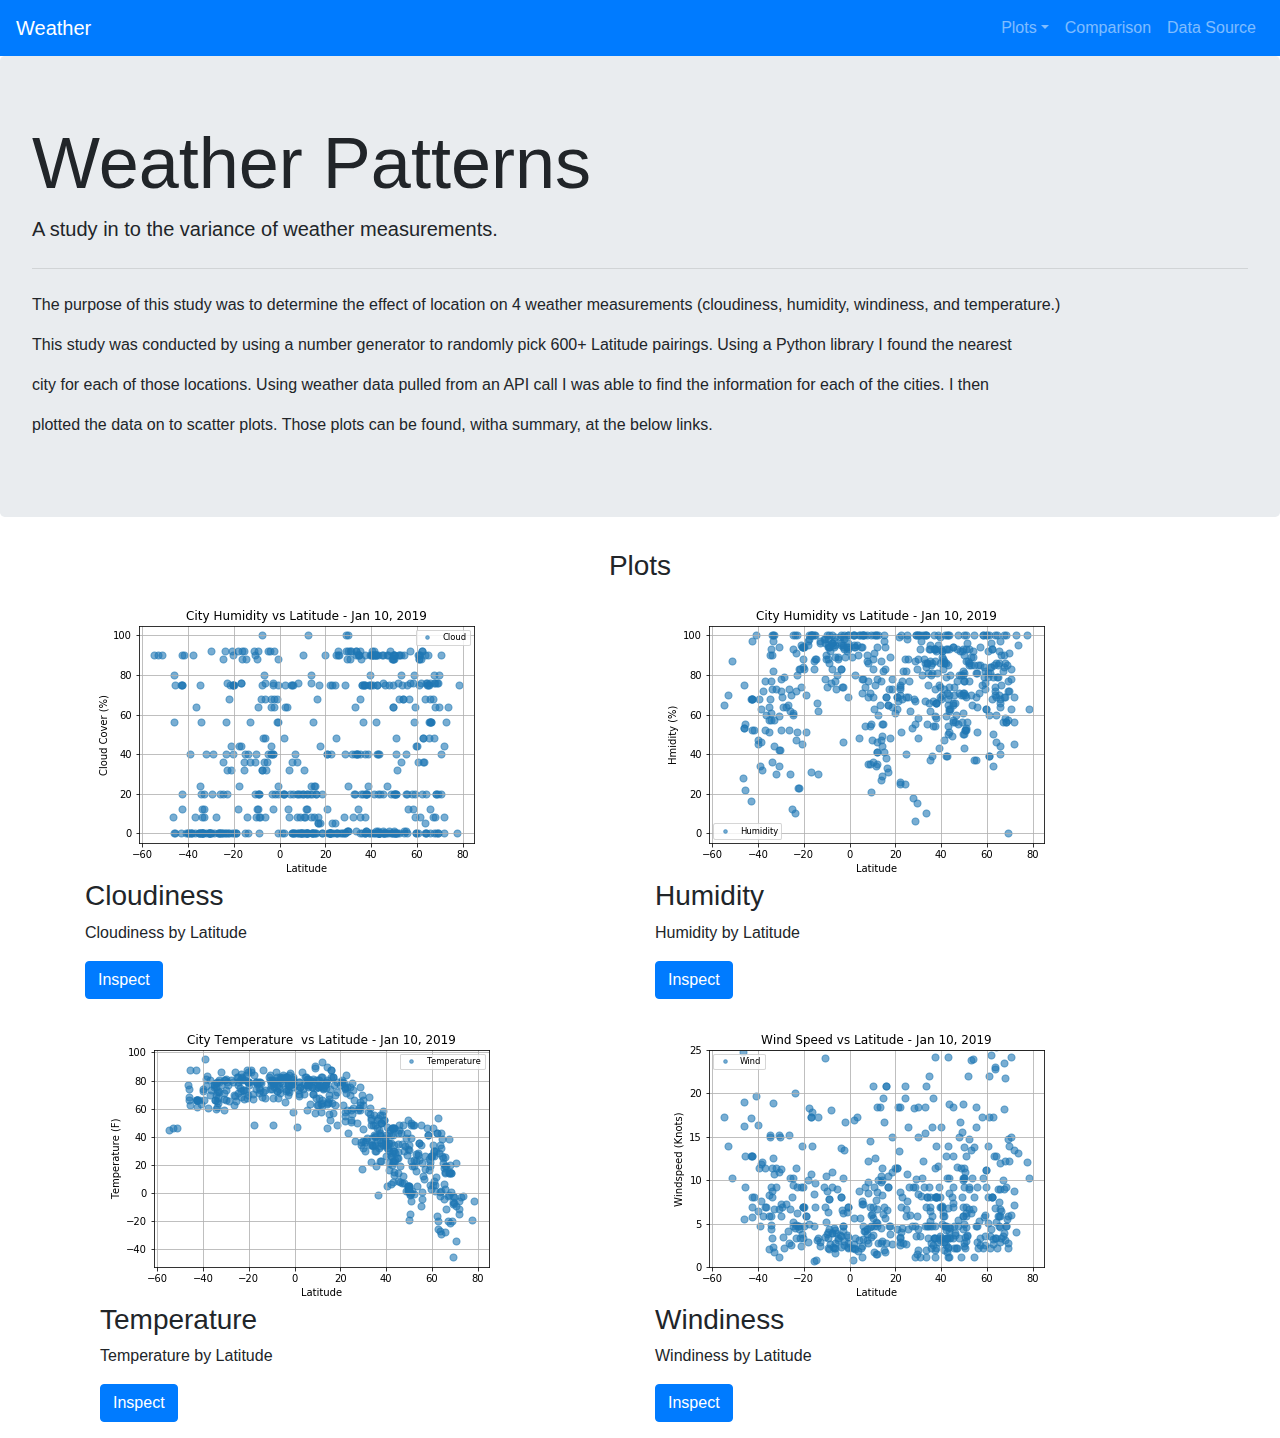
<file: index.html>
<!DOCTYPE html>

<html lang="en">

<head>
    <meta charset="UTF-8">
    <title>A Study of Weather</title>
    <script src="https://code.jquery.com/jquery-3.3.1.slim.min.js" integrity="sha384-q8i/X+965DzO0rT7abK41JStQIAqVgRVzpbzo5smXKp4YfRvH+8abtTE1Pi6jizo" crossorigin="anonymous"></script>
    <script src="https://cdnjs.cloudflare.com/ajax/libs/popper.js/1.14.7/umd/popper.min.js" integrity="sha384-UO2eT0CpHqdSJQ6hJty5KVphtPhzWj9WO1clHTMGa3JDZwrnQq4sF86dIHNDz0W1" crossorigin="anonymous"></script>
    <script src="https://stackpath.bootstrapcdn.com/bootstrap/4.3.1/js/bootstrap.min.js" integrity="sha384-JjSmVgyd0p3pXB1rRibZUAYoIIy6OrQ6VrjIEaFf/nJGzIxFDsf4x0xIM+B07jRM" crossorigin="anonymous"></script>
    <link rel="stylesheet" href="https://maxcdn.bootstrapcdn.com/bootstrap/4.3.1/css/bootstrap.min.css"  crossorigin="anonymous">
    <link rel="stylesheet" type="text/css" href="style.css">
</head>
<body>
    <nav class="navbar navbar-expand-lg navbar-dark bg-primary">
        <a class="navbar-brand" href="index.html">Weather</a>
        <button class="navbar-toggler" type="button" data-toggle="collapse" data-target="navbarColor01" aria-controls="navbarColor01" aria-expanded="false" aria-label="Toggle navigation">
        <span class="navbar-toggler-icon"></span>
        </button>
    
        <div class="collapse navbar-collapse" id="navbarColor01">
        <ul class="navbar-nav ml-auto">
        <li class="nav-item dropdown">
            <a class="nav-link dropdown-toggle" data-toggle="dropdown" href="#" id = "navbarDropdownMenuLink" role="button" aria-haspopup="true" aria-expanded="false">Plots</a>
            <div class="dropdown-menu">
                <a class="dropdown-item" href="Cloudy.html">Cloudiness</a>
                <a class="dropdown-item" href="Humidity.html">Humidity</a>
                <a class="dropdown-item" href="Temperature.html">Temperature</a>
                <a class="dropdown-item" href="Wind.html">Windiness</a>
            </div>
        </li>
        <li class="nav-item">
            <a class="nav-link" href="Compare.html">Comparison</a>
        </li>
        <li class="nav-item">
            <a class="nav-link" href="DataTable.html">Data Source</a>
        </li>
        </ul>
        </div>
    </nav>

    <div class="jumbotron">
            <h1 class="display-3">Weather Patterns</h1>
            <p class="lead">A study in to the variance of weather measurements.</p>
            <hr class="my-4">
            <p>The purpose of this study was to determine the effect of location on 4 weather measurements (cloudiness, humidity, windiness, and temperature.)</p>
            <p>This study was conducted by using a number generator to randomly pick 600+ Latitude pairings. Using a Python library I found the nearest</p>
            <p>city for each of those locations. Using weather data pulled from an API call I was able to find the information for each of the cities. I then</p>
            <p>plotted the data on to scatter plots. Those plots can be found, witha summary, at the below links.</p>
            </div>

    <div class="container">
            <h3 class="text-center">Plots</h3>
            <div class="row">
                <div class="col-md-6">
                <div class="thumbnail">
                    <img src="Plots\Cloudy.png" alt="...">
                    <div class="caption">
                    <h3>Cloudiness</h3>
                    <p>Cloudiness by Latitude</p>
                    <p><a href="Cloudy.html" class="btn btn-primary" role="button">Inspect</a></p>
                    </div>
                </div>
                </div>
                <div class="col-md-6">
                <div class="thumbnail">
                    <img src="Plots\Humidity.png" alt="...">
                    <div class="caption">
                    <h3>Humidity</h3>
                    <p>Humidity by Latitude</p>
                    <p><a href="Humidity.html" class="btn btn-primary" role="button">Inspect</a></p>
                    </div>
                </div>
                </div>

            </div>
        <div class="container">
                <div class="row">
            <div class="col-md-6">
                    <div class="thumbnail">
                        <img src="Plots\Temps.png" alt="...">
                        <div class="caption">
                        <h3>Temperature</h3>
                        <p>Temperature by Latitude</p>
                        <p><a href="Temperature.html" class="btn btn-primary" role="button">Inspect</a></p>
                        </div>
                    </div>
                    </div>
            <div class="col-md-6">
                    <div class="thumbnail">
                        <img src="Plots\Windy.png" alt="...">
                        <div class="caption">
                        <h3>Windiness</h3>
                        <p>Windiness by Latitude</p>
                        <p><a href="Wind.html" class="btn btn-primary" role="button">Inspect</a></p>
                        </div>
                    </div>
                    </div>

                </div>



</body>

</html>
</file>
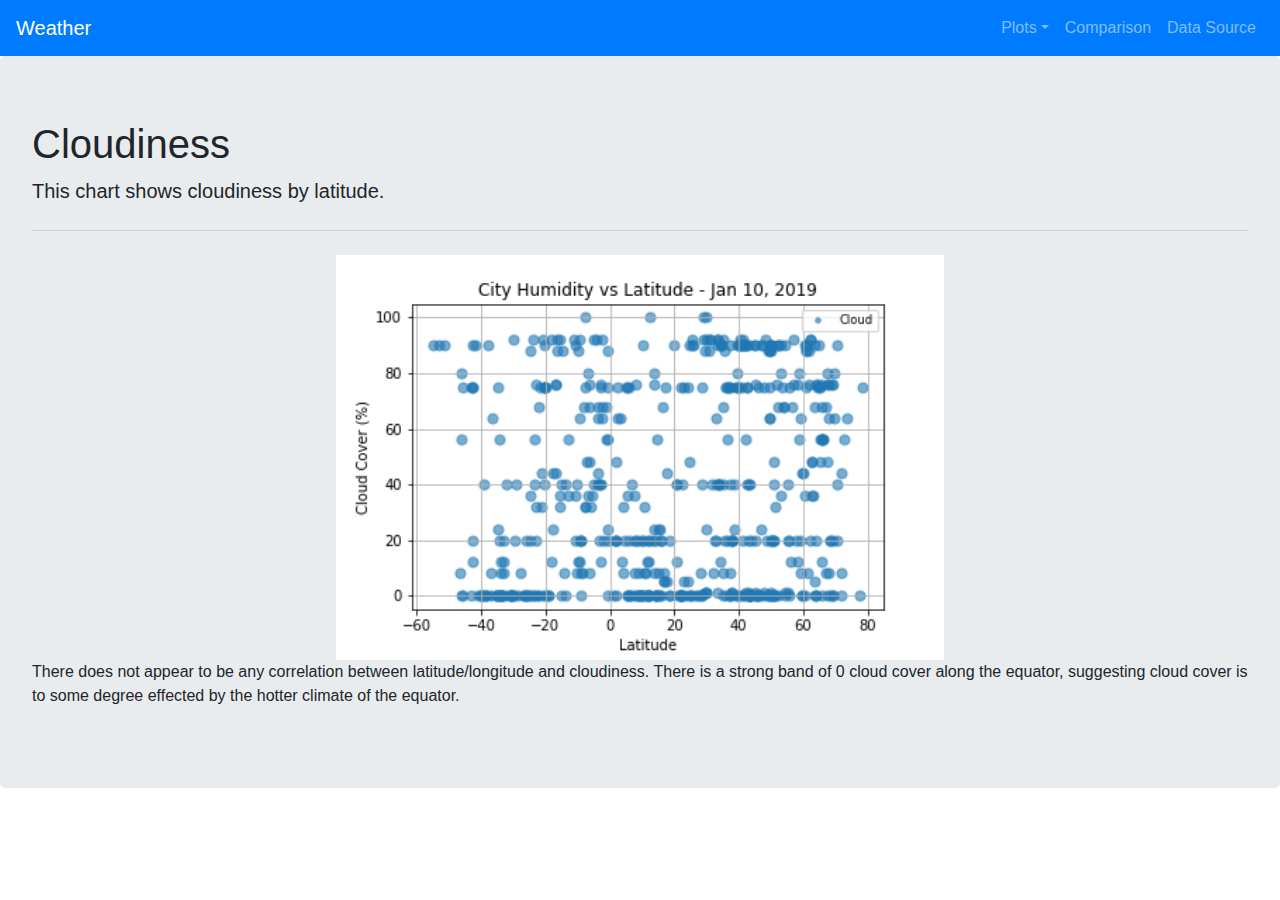
<file: Cloudy.html>
<!DOCTYPE html>

<html lang="en">

<head>
    <meta charset="UTF-8">
    <title>Cloudiness</title>
    <script src="https://code.jquery.com/jquery-3.3.1.slim.min.js" integrity="sha384-q8i/X+965DzO0rT7abK41JStQIAqVgRVzpbzo5smXKp4YfRvH+8abtTE1Pi6jizo" crossorigin="anonymous"></script>
    <script src="https://cdnjs.cloudflare.com/ajax/libs/popper.js/1.14.7/umd/popper.min.js" integrity="sha384-UO2eT0CpHqdSJQ6hJty5KVphtPhzWj9WO1clHTMGa3JDZwrnQq4sF86dIHNDz0W1" crossorigin="anonymous"></script>
    <script src="https://stackpath.bootstrapcdn.com/bootstrap/4.3.1/js/bootstrap.min.js" integrity="sha384-JjSmVgyd0p3pXB1rRibZUAYoIIy6OrQ6VrjIEaFf/nJGzIxFDsf4x0xIM+B07jRM" crossorigin="anonymous"></script>
    <link rel="stylesheet" href="https://maxcdn.bootstrapcdn.com/bootstrap/4.3.1/css/bootstrap.min.css"  crossorigin="anonymous">
    <link rel="stylesheet" type="text/css" href="style.css">
</head>
<body>

        <nav class="navbar navbar-expand-lg navbar-dark bg-primary">
            <a class="navbar-brand" href="index.html">Weather</a>
            <button class="navbar-toggler" type="button" data-toggle="collapse" data-target="navbarColor01" aria-controls="navbarColor01" aria-expanded="false" aria-label="Toggle navigation">
            <span class="navbar-toggler-icon"></span>
            </button>
        
            <div class="collapse navbar-collapse" id="navbarColor01">
            <ul class="navbar-nav ml-auto">
            <li class="nav-item dropdown">
                <a class="nav-link dropdown-toggle" data-toggle="dropdown" href="#" id = "navbarDropdownMenuLink" role="button" aria-haspopup="true" aria-expanded="false">Plots</a>
                <div class="dropdown-menu">
                    <a class="dropdown-item" href="Cloudy.html">Cloudiness</a>
                    <a class="dropdown-item" href="Humidity.html">Humidity</a>
                    <a class="dropdown-item" href="Temperature.html">Temperature</a>
                    <a class="dropdown-item" href="Wind.html">Windiness</a>
                </div>
            </li>
            <li class="nav-item">
                <a class="nav-link" href="Compare.html">Comparison</a>
            </li>
            <li class="nav-item">
                <a class="nav-link" href="DataTable.html">Data Source</a>
            </li>
            </ul>
            </div>
        </nav>

        <div class="jumbotron">
                <h1 class="display-6">Cloudiness</h1>
                <p class="lead">This chart shows cloudiness by latitude.</p>
                <hr class="my-4">
                <img src="Plots/Cloudy.png" class="center" alt="Cloudy Graph">
            <p>There does not appear to be any correlation between latitude/longitude and cloudiness. There is a strong band of 0 cloud cover along the equator, suggesting cloud cover is to some degree effected by the hotter climate of the equator.</p>    
            
            </div>



</body>

</html>
</file>
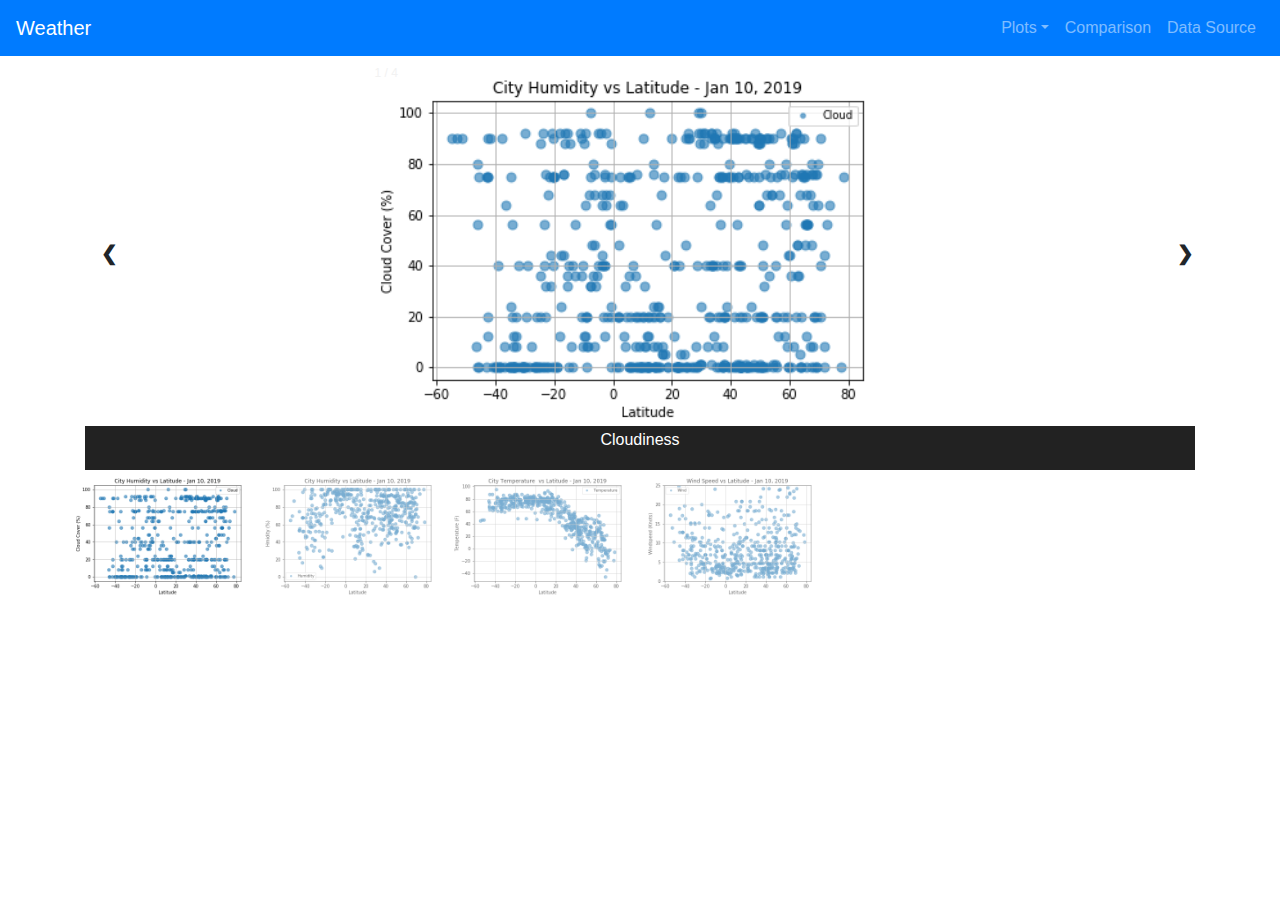
<file: Compare.html>
<!DOCTYPE html>

<html lang="en">

<head>
    <meta charset="UTF-8">
    <title>Comparison</title>
    <script src="https://code.jquery.com/jquery-3.3.1.slim.min.js" integrity="sha384-q8i/X+965DzO0rT7abK41JStQIAqVgRVzpbzo5smXKp4YfRvH+8abtTE1Pi6jizo" crossorigin="anonymous"></script>
    <script src="https://cdnjs.cloudflare.com/ajax/libs/popper.js/1.14.7/umd/popper.min.js" integrity="sha384-UO2eT0CpHqdSJQ6hJty5KVphtPhzWj9WO1clHTMGa3JDZwrnQq4sF86dIHNDz0W1" crossorigin="anonymous"></script>
    <script src="https://stackpath.bootstrapcdn.com/bootstrap/4.3.1/js/bootstrap.min.js" integrity="sha384-JjSmVgyd0p3pXB1rRibZUAYoIIy6OrQ6VrjIEaFf/nJGzIxFDsf4x0xIM+B07jRM" crossorigin="anonymous"></script>
    <link rel="stylesheet" href="https://maxcdn.bootstrapcdn.com/bootstrap/4.3.1/css/bootstrap.min.css"  crossorigin="anonymous">
    <link rel="stylesheet" type="text/css" href="style.css">
</head>
<body>
        <nav class="navbar navbar-expand-lg navbar-dark bg-primary">
            <a class="navbar-brand" href="index.html">Weather</a>
            <button class="navbar-toggler" type="button" data-toggle="collapse" data-target="navbarColor01" aria-controls="navbarColor01" aria-expanded="false" aria-label="Toggle navigation">
            <span class="navbar-toggler-icon"></span>
            </button>
        
            <div class="collapse navbar-collapse" id="navbarColor01">
            <ul class="navbar-nav ml-auto">
            <li class="nav-item dropdown">
                <a class="nav-link dropdown-toggle" data-toggle="dropdown" href="#" id = "navbarDropdownMenuLink" role="button" aria-haspopup="true" aria-expanded="false">Plots</a>
                <div class="dropdown-menu">
                    <a class="dropdown-item" href="Cloudy.html">Cloudiness</a>
                    <a class="dropdown-item" href="Humidity.html">Humidity</a>
                    <a class="dropdown-item" href="Temperature.html">Temperature</a>
                    <a class="dropdown-item" href="Wind.html">Windiness</a>
                </div>
            </li>
            <li class="nav-item">
                <a class="nav-link" href="Compare.html">Comparison</a>
            </li>
            <li class="nav-item">
                <a class="nav-link" href="DataTable.html">Data Source</a>
            </li>
            </ul>
            </div>
        </nav>


<!-- Container for the image gallery -->
<div class="container">

        <!-- Full-width images with number text -->
        <div class="mySlides">
          <div class="numbertext">1 / 4</div>
            <img src="Plots/Cloudy.png" style="width:100%">
        </div>
      
        <div class="mySlides">
          <div class="numbertext">2 / 4</div>
            <img src="Plots/Humidity.png" style="width:100%">
        </div>
      
        <div class="mySlides">
          <div class="numbertext">3 / 4</div>
            <img src="Plots/Temps.png" style="width:100%">
        </div>
      
        <div class="mySlides">
          <div class="numbertext">4 / 4</div>
            <img src="Plots/Windy.png" style="width:100%">
        </div>
      
        <!-- Next and previous buttons -->
        <a class="prev" onclick="plusSlides(-1)">&#10094;</a>
        <a class="next" onclick="plusSlides(1)">&#10095;</a>
      
        <!-- Image text -->
        <div class="caption-container">
          <p id="caption"></p>
        </div>
      
        <!-- Thumbnail images -->
        <div class="row">
          <div class="column">
            <img class="demo cursor" src="Plots/Cloudy.png" style="width:100%" onclick="currentSlide(1)" alt="Cloudiness">
          </div>
          <div class="column"> 
            <img class="demo cursor" src="Plots/Humidity.png" style="width:100%" onclick="currentSlide(2)" alt="Humidity">
          </div>
          <div class="column">
            <img class="demo cursor" src="Plots/Temps.png" style="width:100%" onclick="currentSlide(3)" alt="Temperature">
          </div>
          <div class="column">
            <img class="demo cursor" src="Plots/Windy.png" style="width:100%" onclick="currentSlide(4)" alt="Windiness">
          </div>
        </div>
      </div>
<script>
var slideIndex = 1;
showSlides(slideIndex);

// Next/previous controls
function plusSlides(n) {
  showSlides(slideIndex += n);
}

// Thumbnail image controls
function currentSlide(n) {
  showSlides(slideIndex = n);
}

function showSlides(n) {
  var i;
  var slides = document.getElementsByClassName("mySlides");
  var dots = document.getElementsByClassName("demo");
  var captionText = document.getElementById("caption");
  if (n > slides.length) {slideIndex = 1}
  if (n < 1) {slideIndex = slides.length}
  for (i = 0; i < slides.length; i++) {
    slides[i].style.display = "none";
  }
  for (i = 0; i < dots.length; i++) {
    dots[i].className = dots[i].className.replace(" active", "");
  }
  slides[slideIndex-1].style.display = "block";
  dots[slideIndex-1].className += " active";
  captionText.innerHTML = dots[slideIndex-1].alt;
}
</script>


</body>

</html>
</file>
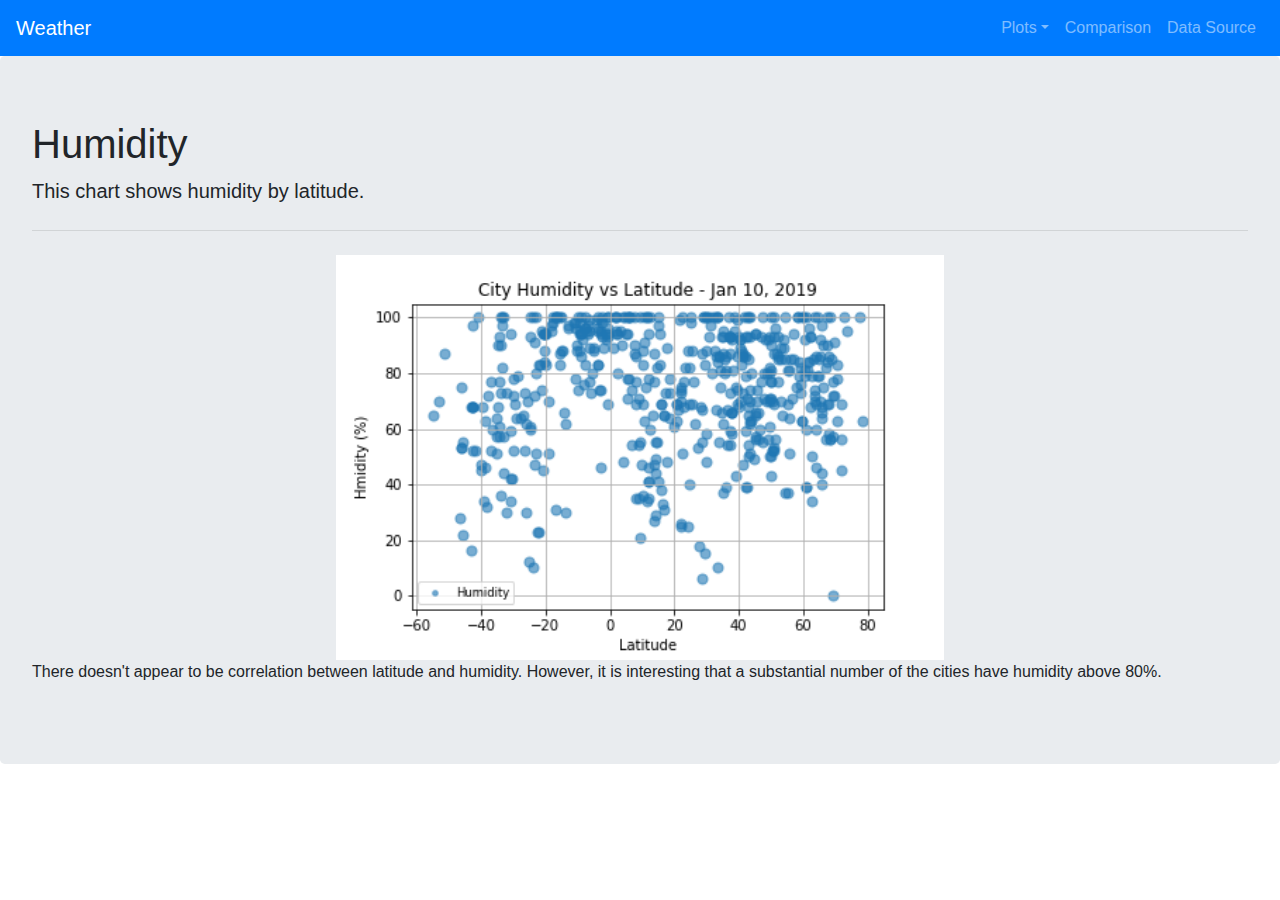
<file: Humidity.html>
<!DOCTYPE html>

<html lang="en">

<head>
    <meta charset="UTF-8">
    <title>Humidity</title>
    <script src="https://code.jquery.com/jquery-3.3.1.slim.min.js" integrity="sha384-q8i/X+965DzO0rT7abK41JStQIAqVgRVzpbzo5smXKp4YfRvH+8abtTE1Pi6jizo" crossorigin="anonymous"></script>
    <script src="https://cdnjs.cloudflare.com/ajax/libs/popper.js/1.14.7/umd/popper.min.js" integrity="sha384-UO2eT0CpHqdSJQ6hJty5KVphtPhzWj9WO1clHTMGa3JDZwrnQq4sF86dIHNDz0W1" crossorigin="anonymous"></script>
    <script src="https://stackpath.bootstrapcdn.com/bootstrap/4.3.1/js/bootstrap.min.js" integrity="sha384-JjSmVgyd0p3pXB1rRibZUAYoIIy6OrQ6VrjIEaFf/nJGzIxFDsf4x0xIM+B07jRM" crossorigin="anonymous"></script>
    <link rel="stylesheet" href="https://maxcdn.bootstrapcdn.com/bootstrap/4.3.1/css/bootstrap.min.css"  crossorigin="anonymous">
    <link rel="stylesheet" type="text/css" href="style.css">
</head>
<body>

        <nav class="navbar navbar-expand-lg navbar-dark bg-primary">
            <a class="navbar-brand" href="index.html">Weather</a>
            <button class="navbar-toggler" type="button" data-toggle="collapse" data-target="navbarColor01" aria-controls="navbarColor01" aria-expanded="false" aria-label="Toggle navigation">
            <span class="navbar-toggler-icon"></span>
            </button>
        
            <div class="collapse navbar-collapse" id="navbarColor01">
            <ul class="navbar-nav ml-auto">
            <li class="nav-item dropdown">
                <a class="nav-link dropdown-toggle" data-toggle="dropdown" href="#" id = "navbarDropdownMenuLink" role="button" aria-haspopup="true" aria-expanded="false">Plots</a>
                <div class="dropdown-menu">
                    <a class="dropdown-item" href="Cloudy.html">Cloudiness</a>
                    <a class="dropdown-item" href="Humidity.html">Humidity</a>
                    <a class="dropdown-item" href="Temperature.html">Temperature</a>
                    <a class="dropdown-item" href="Wind.html">Windiness</a>
                </div>
            </li>
            <li class="nav-item">
                <a class="nav-link" href="Compare.html">Comparison</a>
            </li>
            <li class="nav-item">
                <a class="nav-link" href="DataTable.html">Data Source</a>
            </li>
            </ul>
            </div>
        </nav>

        <div class="jumbotron">
                <h1 class="display-6">Humidity</h1>
                <p class="lead">This chart shows humidity by latitude.</p>
                <hr class="my-4">
                <img src="Plots/Humidity.png" class="center" alt="Cloudy Graph">
            <p>There doesn't appear to be correlation between latitude and humidity. However, it is interesting that a substantial number of the cities have humidity above 80%.</p>
            </div>

</body>

</html>
</file>
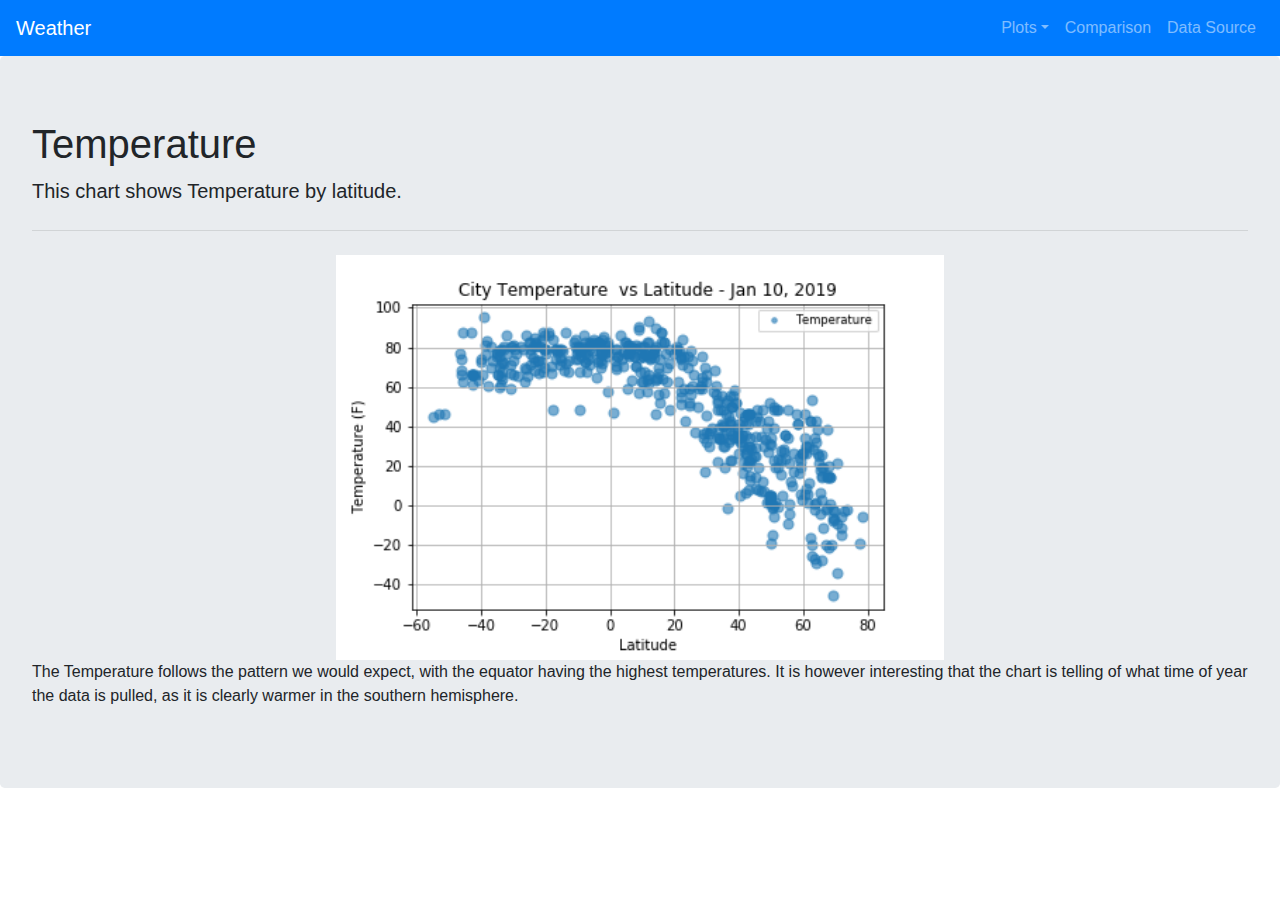
<file: Temperature.html>
<!DOCTYPE html>

<html lang="en">

<head>
    <meta charset="UTF-8">
    <title>Temperature</title>
    <script src="https://code.jquery.com/jquery-3.3.1.slim.min.js" integrity="sha384-q8i/X+965DzO0rT7abK41JStQIAqVgRVzpbzo5smXKp4YfRvH+8abtTE1Pi6jizo" crossorigin="anonymous"></script>
    <script src="https://cdnjs.cloudflare.com/ajax/libs/popper.js/1.14.7/umd/popper.min.js" integrity="sha384-UO2eT0CpHqdSJQ6hJty5KVphtPhzWj9WO1clHTMGa3JDZwrnQq4sF86dIHNDz0W1" crossorigin="anonymous"></script>
    <script src="https://stackpath.bootstrapcdn.com/bootstrap/4.3.1/js/bootstrap.min.js" integrity="sha384-JjSmVgyd0p3pXB1rRibZUAYoIIy6OrQ6VrjIEaFf/nJGzIxFDsf4x0xIM+B07jRM" crossorigin="anonymous"></script>
    <link rel="stylesheet" href="https://maxcdn.bootstrapcdn.com/bootstrap/4.3.1/css/bootstrap.min.css"  crossorigin="anonymous">
    <link rel="stylesheet" type="text/css" href="style.css">
</head>
<body>

        <nav class="navbar navbar-expand-lg navbar-dark bg-primary">
            <a class="navbar-brand" href="index.html">Weather</a>
            <button class="navbar-toggler" type="button" data-toggle="collapse" data-target="navbarColor01" aria-controls="navbarColor01" aria-expanded="false" aria-label="Toggle navigation">
            <span class="navbar-toggler-icon"></span>
            </button>
        
            <div class="collapse navbar-collapse" id="navbarColor01">
            <ul class="navbar-nav ml-auto">
            <li class="nav-item dropdown">
                <a class="nav-link dropdown-toggle" data-toggle="dropdown" href="#" id = "navbarDropdownMenuLink" role="button" aria-haspopup="true" aria-expanded="false">Plots</a>
                <div class="dropdown-menu">
                    <a class="dropdown-item" href="Cloudy.html">Temperature</a>
                    <a class="dropdown-item" href="Humidity.html">Humidity</a>
                    <a class="dropdown-item" href="Temperature.html">Temperature</a>
                    <a class="dropdown-item" href="Wind.html">Windiness</a>
                </div>
            </li>
            <li class="nav-item">
                <a class="nav-link" href="Compare.html">Comparison</a>
            </li>
            <li class="nav-item">
                <a class="nav-link" href="DataTable.html">Data Source</a>
            </li>
            </ul>
            </div>
        </nav>

        <div class="jumbotron">
                <h1 class="display-6">Temperature</h1>
                <p class="lead">This chart shows Temperature by latitude.</p>
                <hr class="my-4">
                <img src="Plots/Temps.png" class="center" alt="Cloudy Graph">
            <p>The Temperature follows the pattern we would expect, with the equator having the highest temperatures. It is however interesting that the chart is telling of what time of year the data is pulled, as it is clearly warmer in the southern hemisphere.</p>
            </div>



</body>

</html>
</file>
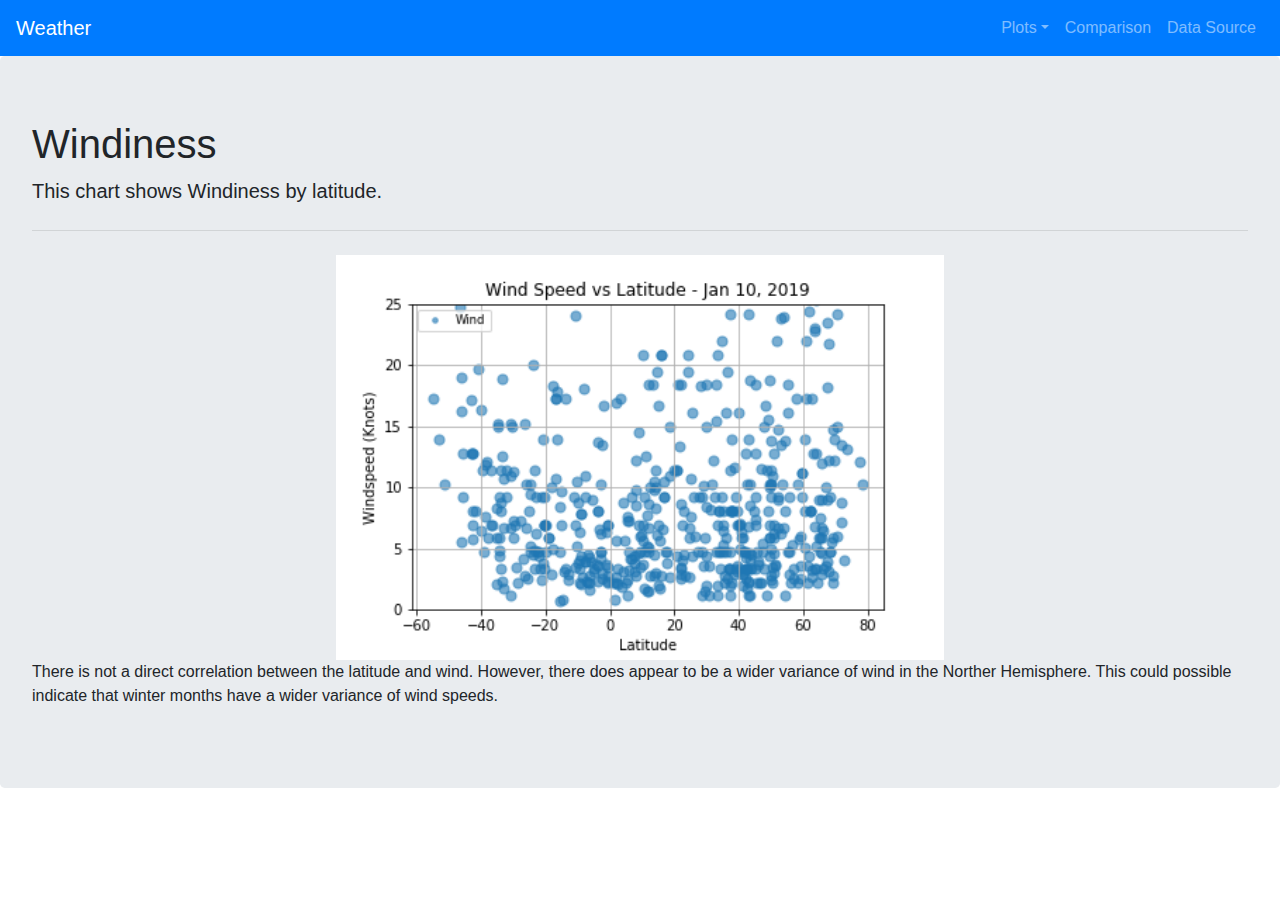
<file: Wind.html>
<!DOCTYPE html>

<html lang="en">

<head>
    <meta charset="UTF-8">
    <title>Windiness</title>
    <script src="https://code.jquery.com/jquery-3.3.1.slim.min.js" integrity="sha384-q8i/X+965DzO0rT7abK41JStQIAqVgRVzpbzo5smXKp4YfRvH+8abtTE1Pi6jizo" crossorigin="anonymous"></script>
    <script src="https://cdnjs.cloudflare.com/ajax/libs/popper.js/1.14.7/umd/popper.min.js" integrity="sha384-UO2eT0CpHqdSJQ6hJty5KVphtPhzWj9WO1clHTMGa3JDZwrnQq4sF86dIHNDz0W1" crossorigin="anonymous"></script>
    <script src="https://stackpath.bootstrapcdn.com/bootstrap/4.3.1/js/bootstrap.min.js" integrity="sha384-JjSmVgyd0p3pXB1rRibZUAYoIIy6OrQ6VrjIEaFf/nJGzIxFDsf4x0xIM+B07jRM" crossorigin="anonymous"></script>
    <link rel="stylesheet" href="https://maxcdn.bootstrapcdn.com/bootstrap/4.3.1/css/bootstrap.min.css"  crossorigin="anonymous">
    <link rel="stylesheet" type="text/css" href="style.css">
</head>
<body>

        <nav class="navbar navbar-expand-lg navbar-dark bg-primary">
            <a class="navbar-brand" href="index.html">Weather</a>
            <button class="navbar-toggler" type="button" data-toggle="collapse" data-target="navbarColor01" aria-controls="navbarColor01" aria-expanded="false" aria-label="Toggle navigation">
            <span class="navbar-toggler-icon"></span>
            </button>
        
            <div class="collapse navbar-collapse" id="navbarColor01">
            <ul class="navbar-nav ml-auto">
            <li class="nav-item dropdown">
                <a class="nav-link dropdown-toggle" data-toggle="dropdown" href="#" id = "navbarDropdownMenuLink" role="button" aria-haspopup="true" aria-expanded="false">Plots</a>
                <div class="dropdown-menu">
                    <a class="dropdown-item" href="Cloudy.html">Windiness</a>
                    <a class="dropdown-item" href="Humidity.html">Humidity</a>
                    <a class="dropdown-item" href="Temperature.html">Temperature</a>
                    <a class="dropdown-item" href="Wind.html">Windiness</a>
                </div>
            </li>
            <li class="nav-item">
                <a class="nav-link" href="Compare.html">Comparison</a>
            </li>
            <li class="nav-item">
                <a class="nav-link" href="DataTable.html">Data Source</a>
            </li>
            </ul>
            </div>
        </nav>

        <div class="jumbotron">
                <h1 class="display-6">Windiness</h1>
                <p class="lead">This chart shows Windiness by latitude.</p>
                <hr class="my-4">
                <img src="Plots/Windy.png" class="center" alt="Cloudy Graph">
            <p>There is not a direct correlation between the latitude and wind. However, there does appear to be a wider variance of wind in the Norther Hemisphere. This could possible indicate that winter months have a wider variance of wind speeds.</p>
            </div>



</body>

</html>
</file>
<file: style.css>
.center {
    display: block;
    margin-left: auto;
    margin-right: auto;
    width: 50%;
  }

* {
    box-sizing: border-box;
  }
  
  /* Position the image container (needed to position the left and right arrows) */
  .container {
    position: relative;
  }
  
  /* Hide the images by default */
  .mySlides {
    display: none;
    margin-left: auto;
    margin-right: auto;
    width: 50%;
  }
  
  /* Add a pointer when hovering over the thumbnail images */
  .cursor {
    cursor: pointer;
  }
  
  /* Next & previous buttons */
  .prev,
  .next {
    cursor: pointer;
    position: absolute;
    top: 40%;
    width: auto;
    padding: 16px;
    margin-top: -50px;
    color: white;
    font-weight: bold;
    font-size: 20px;
    border-radius: 0 3px 3px 0;
    user-select: none;
    -webkit-user-select: none;
  }
  
  /* Position the "next button" to the right */
  .next {
    right: 0;
    border-radius: 3px 0 0 3px;
  }
  
  /* On hover, add a black background color with a little bit see-through */
  .prev:hover,
  .next:hover {
    background-color: rgba(0, 0, 0, 0.8);
  }
  
  /* Number text (1/3 etc) */
  .numbertext {
    color: #f2f2f2;
    font-size: 12px;
    padding: 8px 12px;
    position: absolute;
    top: 0;
  }
  
  /* Container for image text */
  .caption-container {
    text-align: center;
    background-color: #222;
    padding: 2px 16px;
    color: white;
  }
  
  .row:after {
    content: "";
    display: table;
    clear: both;
  }
  
  /* Six columns side by side */
  .column {
    float: left;
    width: 16.66%;
  }
  
  /* Add a transparency effect for thumnbail images */
  .demo {
    opacity: 0.6;
  }
  
  .active,
  .demo:hover {
    opacity: 1;
  }

table {
    border-collapse: collapse;
    border: 2px black solid;
    font: 12px sans-serif;
}

td {
    border: 1px black solid;
    padding: 5px;
}
</file>
